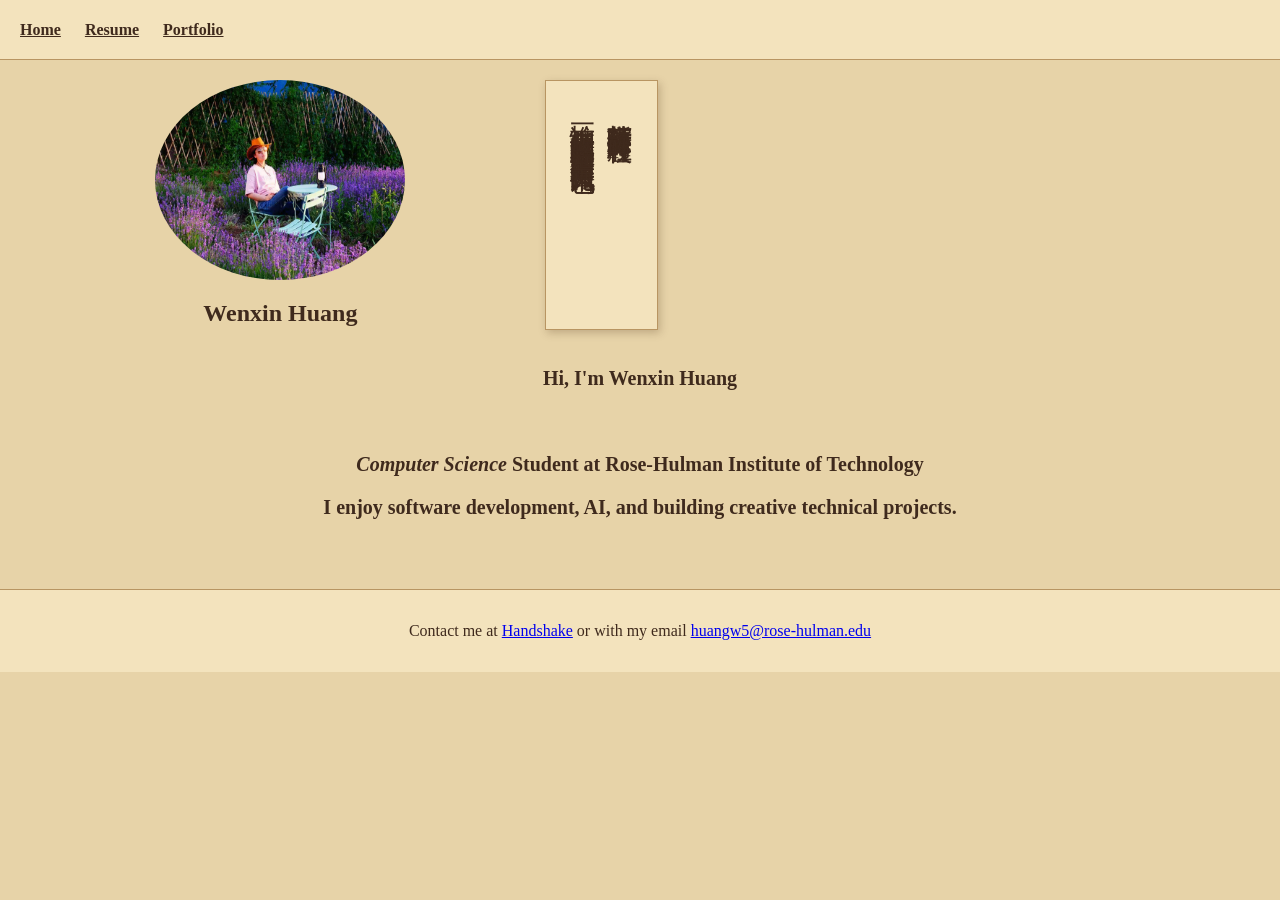
<file: index.html>
<!DOCTYPE html>
<html lang="en">

<head>
    <meta charset="UTF-8">
    <title>Wenxin Huang | Home</title>
    <link rel="stylesheet" href="styles/styles.css" />
    <script src="scripts/script.js" defer></script>

</head>

<body>
    <header id="site-header"></header>
    <main>
    <section aria-label="Introduction">
    <div id="self">
        <img id="self-img" src="images/photo.jpg" alt="Photo of me" />
        <h1>Wenxin Huang</h1>
    </div>
    <div id="poetry">莫听穿林打叶声 何妨吟啸且徐行 竹杖芒鞋轻胜马 <br>谁怕 一蓑烟雨任平生 料峭春风吹酒醒 微冷 山头斜照却相迎 回首向来萧瑟处 归去 也无风雨也无晴</div>
    <article id="about">
        <p>Hi, I'm Wenxin Huang</p>
        <br>
        <p><em>Computer Science</em> Student at Rose-Hulman Institute
            of Technology</p>
        <p>I enjoy software development, AI, and building
            creative technical projects.</p>

    </article>
    </section>
    </main>
    <footer id="site-footer"></footer>
</body>

</html>
</file>
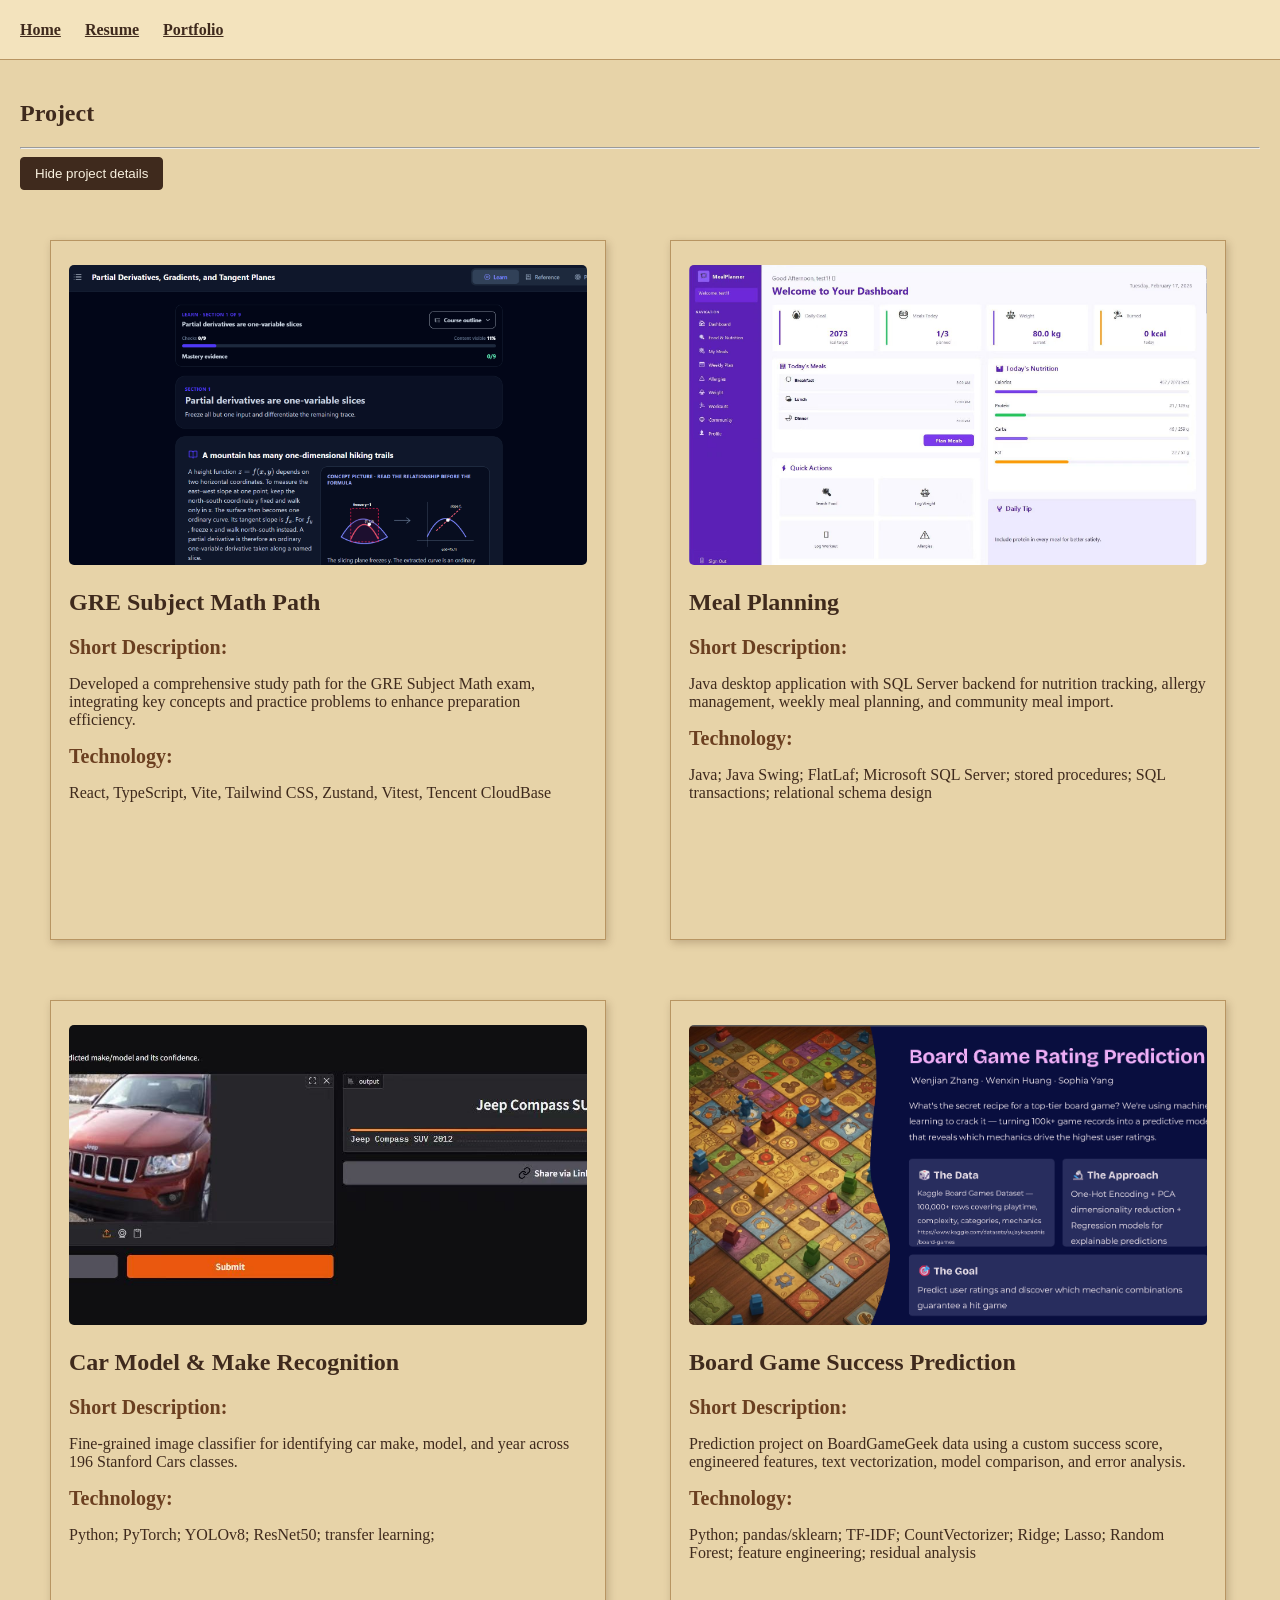
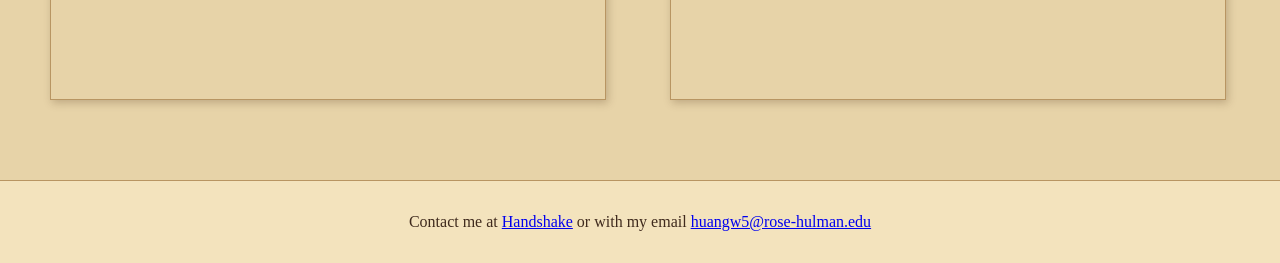
<file: portfolio.html>
<!DOCTYPE html>
<html lang="en">

<head>
    <meta charset="UTF-8">
    <title>Wenxin Huang | Portfolio</title>
    <link rel="stylesheet" href="styles/styles.css" />
    <script src="scripts/script.js" defer></script>
</head>

<body>
    <header id="site-header"></header>  
    <main>
    <section id="projects">
    <h1>Project</h1>
    <hr>
    <button id="details-toggle" type="button">Hide project details</button>
    <div class="card">
        
        <img src="images/gre.jpg" alt="GRE Subject Math Path">
        <h2>GRE Subject Math Path</h2>
        <span>Short Description: </span>
        <p>Developed a comprehensive study path for the GRE Subject Math exam, integrating key concepts and practice
            problems to enhance preparation efficiency.</p>
        <span>Technology: </span>
        <p>React, TypeScript, Vite, Tailwind CSS, Zustand, Vitest, Tencent CloudBase</p>
    </div>
    <div class="card">
        <img src="images/planner.jpg" alt="Meal Planning Application">
        <h2>Meal Planning</h2>
        <span>Short Description: </span>
        <p>Java desktop application with SQL Server backend for nutrition tracking, allergy management, weekly meal planning, and community meal import.</p>
        <span>Technology: </span>
        <p>Java; Java Swing; FlatLaf; Microsoft SQL Server; stored procedures; SQL transactions; relational schema design</p>
    </div>
    <div class="card">
        <img src="images/car.jpg" alt="Car Model & Make Recognition">
        <h2>Car Model & Make Recognition</h2>
        <span>Short Description: </span>
        <p> Fine-grained image classifier for identifying car make, model, and year across 196 Stanford Cars classes.</p>
        <span>Technology: </span>
        <p> Python; PyTorch; YOLOv8; ResNet50; transfer learning;</p>
    </div>
    <div class="card">
        <img src="images/board.png" alt="Board Game Success Prediction">
        <h2>Board Game Success Prediction</h2>
        <span>Short Description: </span>
        <p>  Prediction project on BoardGameGeek data using a custom success score, engineered features, text vectorization, model 
comparison, and error analysis.</p>
        <span>Technology: </span>
        <p> Python; pandas/sklearn; TF-IDF; CountVectorizer; Ridge; Lasso; Random Forest; feature engineering; residual analysis</p>
    </div>
    </section>
    </main>
    
    <footer id="site-footer"></footer>

</body>

</html>
</file>
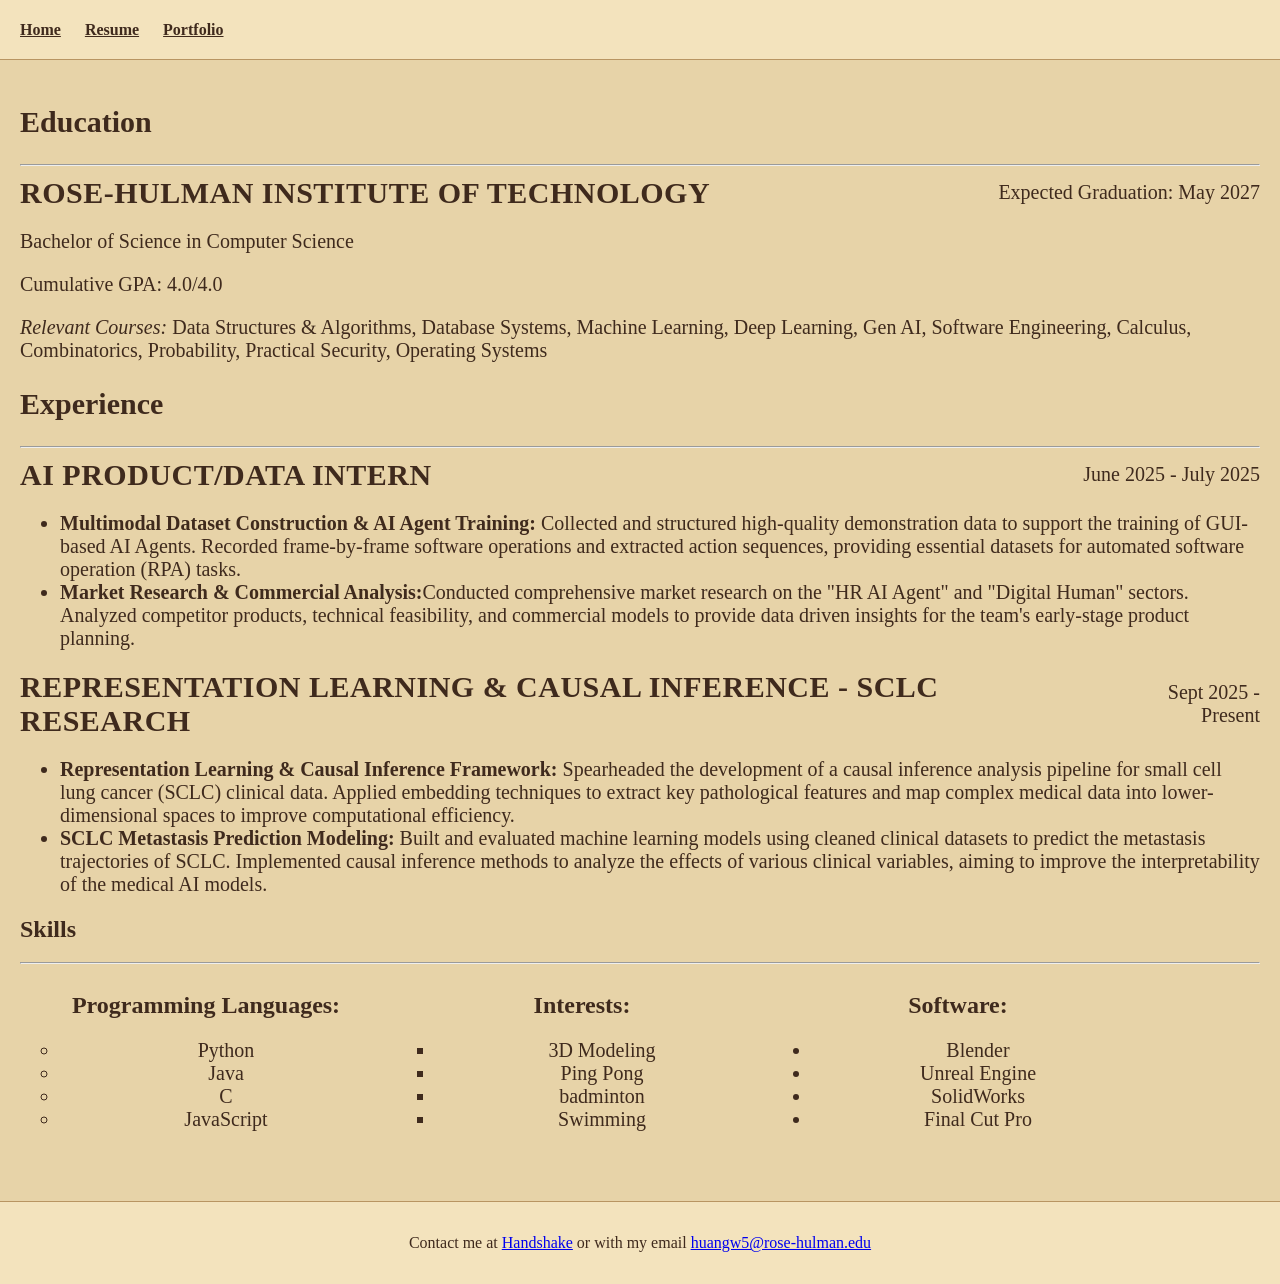
<file: resume.html>
<!DOCTYPE html>
<html lang="en">

<head>
    <meta charset="UTF-8">
    <title>Wenxin Huang | Resume</title>
    <link rel="stylesheet" href="styles/styles.css" />
    <script src="scripts/script.js" defer></script>
</head>

<body>
    <header id="site-header"></header>
    <main>
    <section id="Education">
        <h1>Education</h1>
        <hr>
        <div class="info">
            <h2>Rose-Hulman Institute of Technology</h2>
            <span>Expected Graduation: May 2027</span>
        </div>
        <p>Bachelor of Science in Computer Science</p>
        <p>Cumulative GPA: 4.0/4.0</p>
        <p><em>Relevant Courses:</em> Data Structures & Algorithms, Database Systems, Machine Learning, Deep Learning,
            Gen AI,
            Software Engineering, Calculus, Combinatorics, Probability, Practical Security, Operating Systems</p>
    </section>
    <section id="Experience">
        <h1>Experience</h1>
        <hr>
        <div class="info">
            <h2>AI Product/Data Intern </h2>
            <span>June 2025 - July 2025 </span>
        </div>
        <ul>
            <li><strong>Multimodal Dataset Construction & AI Agent Training:</strong> Collected and structured
                high-quality demonstration data to
                support the training of GUI-based AI Agents. Recorded frame-by-frame software operations and extracted
                action
                sequences, providing essential datasets for automated software operation (RPA) tasks. </li>
            <li><strong>Market Research & Commercial Analysis:</strong>Conducted comprehensive market research on the
                "HR AI Agent" and
                "Digital Human" sectors. Analyzed competitor products, technical feasibility, and commercial models to
                provide data
                driven insights for the team's early-stage product planning. </li>
        </ul>

        <div class="info">
            <h2>Representation Learning & Causal Inference - SCLC Research </h2>
            <span>Sept 2025 - Present </span>
        </div>
        <ul>
            <li><strong>Representation Learning & Causal Inference Framework:</strong> Spearheaded the development of a
                causal inference
                analysis pipeline for small cell lung cancer (SCLC) clinical data. Applied embedding techniques to
                extract
                key pathological
                features and map complex medical data into lower-dimensional spaces to improve computational efficiency.
            </li>
            <li><strong>SCLC Metastasis Prediction Modeling:</strong> Built and evaluated machine learning models using
                cleaned clinical datasets to
                predict the metastasis trajectories of SCLC. Implemented causal inference methods to analyze the effects
                of
                various
                clinical variables, aiming to improve the interpretability of the medical AI models.</li>
        </ul>
    </section>
    <section id="Skills">
        <h1>Skills</h1>
        <hr>
        <div class="skills-section" id="programming-languages">
            <h2>Programming Languages:</h2>
            <ul>
                <li>Python</li>
                <li>Java</li>
                <li>C</li>
                <li>JavaScript</li>
            </ul>
        </div>
        <div class="skills-section" id="Interests">
            <h2>Interests:</h2>
            <ul>
                <li>3D Modeling</li>
                <li>Ping Pong</li>
                <li>badminton</li>
                <li>Swimming</li>
            </ul>
        </div>
        <div class="skills-section" id="Software">
            <h2>Software:</h2>
            <ul>
                <li>Blender</li>
                <li>Unreal Engine</li>
                <li>SolidWorks</li>
                <li>Final Cut Pro</li>
            </ul>
        </div>
    </section>

    </main>
    <footer id="site-footer"></footer>


</body>

</html>
</file>
<file: styles/styles.css>
#self-img{
    height: 200px;
    width: 250px;
    border-radius: 50%;
}

#self{
    text-align: center;
    display: inline-flex;
    flex-direction: column; /* vertical */
    align-items: center; 
    vertical-align: top;
    width: 42%;
    box-sizing: border-box;
}


#poetry{
    display: inline-flex;
    vertical-align: top;
    writing-mode: vertical-rl; /* src: https://developer.mozilla.org/en-US/docs/Web/CSS/Reference/Properties/writing-mode */
    height: 250px;
    text-align: left;
    line-height: 1.5;
    font-size: 25px;
    color: #3f2a1d;
    width: auto;
    padding: 24px 18px;
    box-sizing: border-box;
    background: #f3e3bd;
    border: 1px solid #b89562;
    box-shadow: 2px 3px 8px rgba(75, 48, 24, .25);
    background-image: rgba(255,255,255,.12);
}

body{
    background-color: #e7d3a8;
    color: #3f2a1d;
    font-family: "KaiTi", "STKaiti", serif;
    margin: 0;
}

#site-header{
    height: 60px;
}

main{
    padding: 20px;
}

.site-nav{
    display: flex;
    align-items: center;
    height: 60px;
    padding: 16px 20px;
    box-sizing: border-box;
    background-color: #f3e3bd;
    border-bottom: 1px solid #b89562;
}

.site-nav a{
    margin-right: 24px;
    color: #3f2a1d;
    font-weight: bold;
    font-size: 16px;
    line-height: 20px;
}

a:visited{
    color: #6b356f;
}

#site-footer{
    margin-top: 30px;
    padding: 16px 20px;
    text-align: center;
    background-color: #f3e3bd;
    border-top: 1px solid #b89562;
}

#details-toggle{
    display: block;
    margin-bottom: 20px;
    padding: 8px 14px;
    color: #f9f1df;
    background-color: #3f2a1d;
    border: 1px solid #3f2a1d;
    border-radius: 4px;
    cursor: pointer;
}

#about{
    text-align: center;
    font-size: 20px;
    font-weight: bold;
}


.skills-section{
    text-align: center;
    font-size: 20px;
    display: inline-block;
    width:30%;
}

/* .skills-section ul{
    list-style-type:circle;
    padding: 0;
} */

#programming-languages ul{
    list-style-type:circle;
    
}

#Interests ul{
    list-style-type:square;
}

.skills-section h2{
    font-size: 24px;
}


.info{
    display: flex;
    justify-content: space-between;
    align-items: center;
    margin-bottom: 10px;
}


.info h2{
    margin: 0;
    text-transform: uppercase;
    letter-spacing: 0.5px;
}

.info span{
    margin: 0;
    text-align: right;
}

#Education, #Experience, #Skills p{
    margin-bottom: 20px;
    font-size: 20px;
}

.card{
    display: inline-block;
    vertical-align: top;
    align-items: center;
    margin:30px;
    width:calc(50% - 64px);
    min-width:280px;
    height:700px;
    padding: 24px 18px;
    box-sizing: border-box;
    border: 1px solid #b89562;
    box-shadow: 2px 3px 8px rgba(75, 48, 24, .25);
    background-color: rgba(255, 255, 255, 0);
    transition:  all 0.3s cubic-bezier(0.25, 0.45, 0.45, 0.95); /* src: https://easings.net/#easeInOutCubic https://freefrontend.com/css-card-hover-effects/#google_vignette 
    I use it to transform the card smoothly */
}

.card span{
    display: block;
    margin: 8px 0;
    color: #6b3f20;
    font-size: 20px;
    font-weight: bold;
}

.card:hover{
    transform: translateY(-6px); 
}

.card img{
    width: 100%;
    box-sizing: border-box;
    height: 300px;
    object-fit: cover;
    border-radius: 5px;
}
</file>
